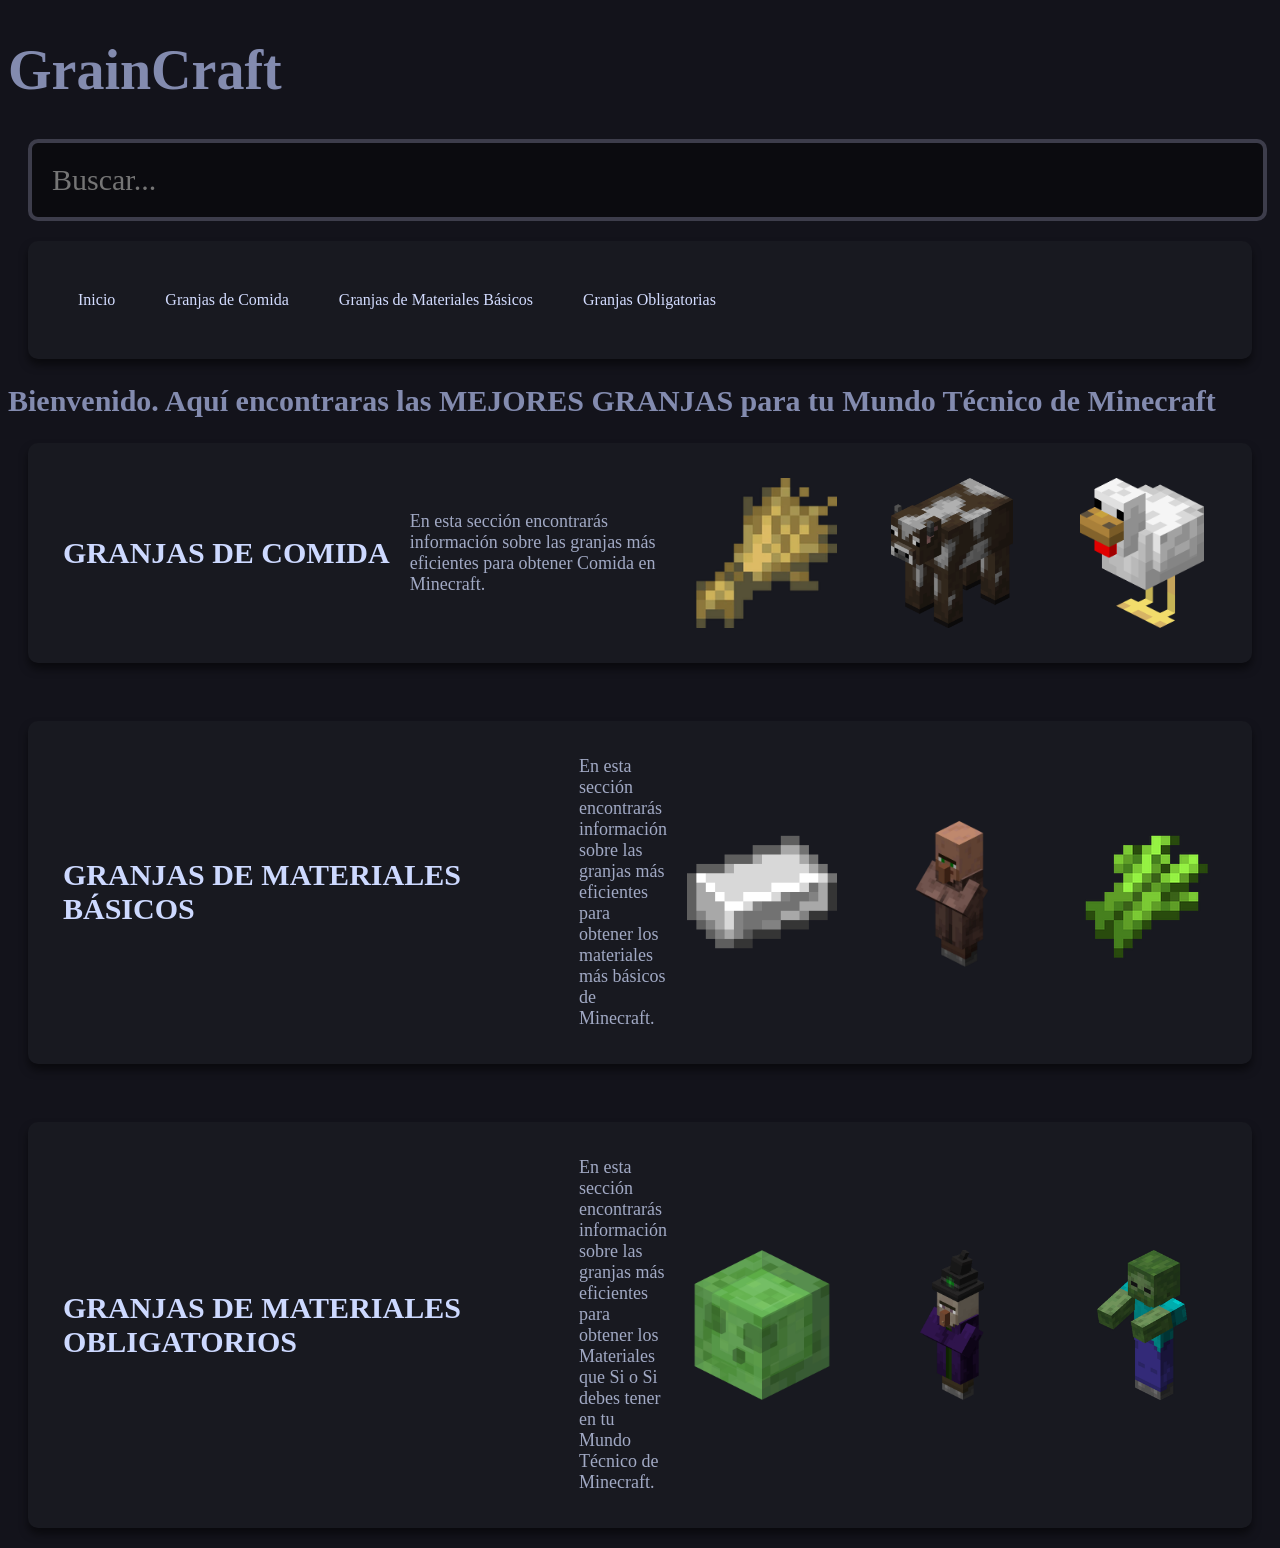
<file: index.html>
<!DOCTYPE html>
<html>

<head>
    <meta charset="UTF8">
    <title>GrainCraft</title>
    <link rel="stylesheet" href="style.css">
    <meta name="viewport" content="width=devide-width, initial-scale=1.0 /"> 
</head>
<body>
    <h1>GrainCraft</h1>
    
    <input type="search" placeholder="Buscar..." id="searchinput" oninput="searchFarms()"> 
    <nav>
        <section>
            <a href="index.html" target="_blank">Inicio</a>
            <a href="comida.html" target="_blank"> Granjas de Comida</a>
            <a href="materialesbasicos.html" target="_blank"> Granjas de Materiales Básicos</a>
            <a href="obligatorio.html" target="_blank"> Granjas Obligatorias</a>
        </section>
    </nav>

        <h2> Bienvenido. Aquí encontraras las MEJORES GRANJAS para tu Mundo Técnico de Minecraft </h2>

        <section class="DESTACADOS">
            <h2><a href="comida.html" target="_blank">GRANJAS DE COMIDA</a></h2>
            <p> En esta sección encontrarás información sobre las granjas más eficientes para obtener Comida en Minecraft.</p>
            <div class="contenedor-imagenes">
                <img src="IMG/Wheat_JE2_BE2.webp" alt="Cultivos"> 
                <img src="IMG/Temperate_Cow_JE6_BE3.png" alt="Vacas"> 
                <img src="IMG/Chicken_JE2_BE2.png" alt="Pollos"> 
            </div>
        </section>
        <br>
        <section class="DESTACADOS">
            <h2><a href="materialesbasicos.html" target="_blank">GRANJAS DE MATERIALES BÁSICOS</a></h2>
            <p> En esta sección encontrarás información sobre las granjas más eficientes para obtener los materiales más básicos de Minecraft.</p>
            <div class="contenedor-imagenes">    
                <img src="IMG/Iron_Ingot_JE3_BE2.png" alt="hierro"> 
                <img src="IMG/Plains_Villager_Base.webp" alt="Aldeanos"> 
                <img src="IMG/150px-Sugar_Cane_(item)_JE3_BE3.png" alt="Caña de Azúcar"> 
            </div>
        </section>
        <br>
        <section class="DESTACADOS">
            <h2><a href="obligatorio.html" target="_blank">GRANJAS DE MATERIALES OBLIGATORIOS</a></h2>
            <p> En esta sección encontrarás información sobre las granjas más eficientes para obtener los Materiales que Si o Si debes tener en tu Mundo Técnico de Minecraft.</p>
            <div class="contenedor-imagenes">
                <img src="IMG/Slime.png" alt="Slime"> 
                <img src="IMG/Witch.webp" alt="Bruja"> 
                <img src="IMG/150px-Zombie_JE3_BE2.png" alt="Mobs"> 
            </div>
        </section>
</body>

</html>
</file>
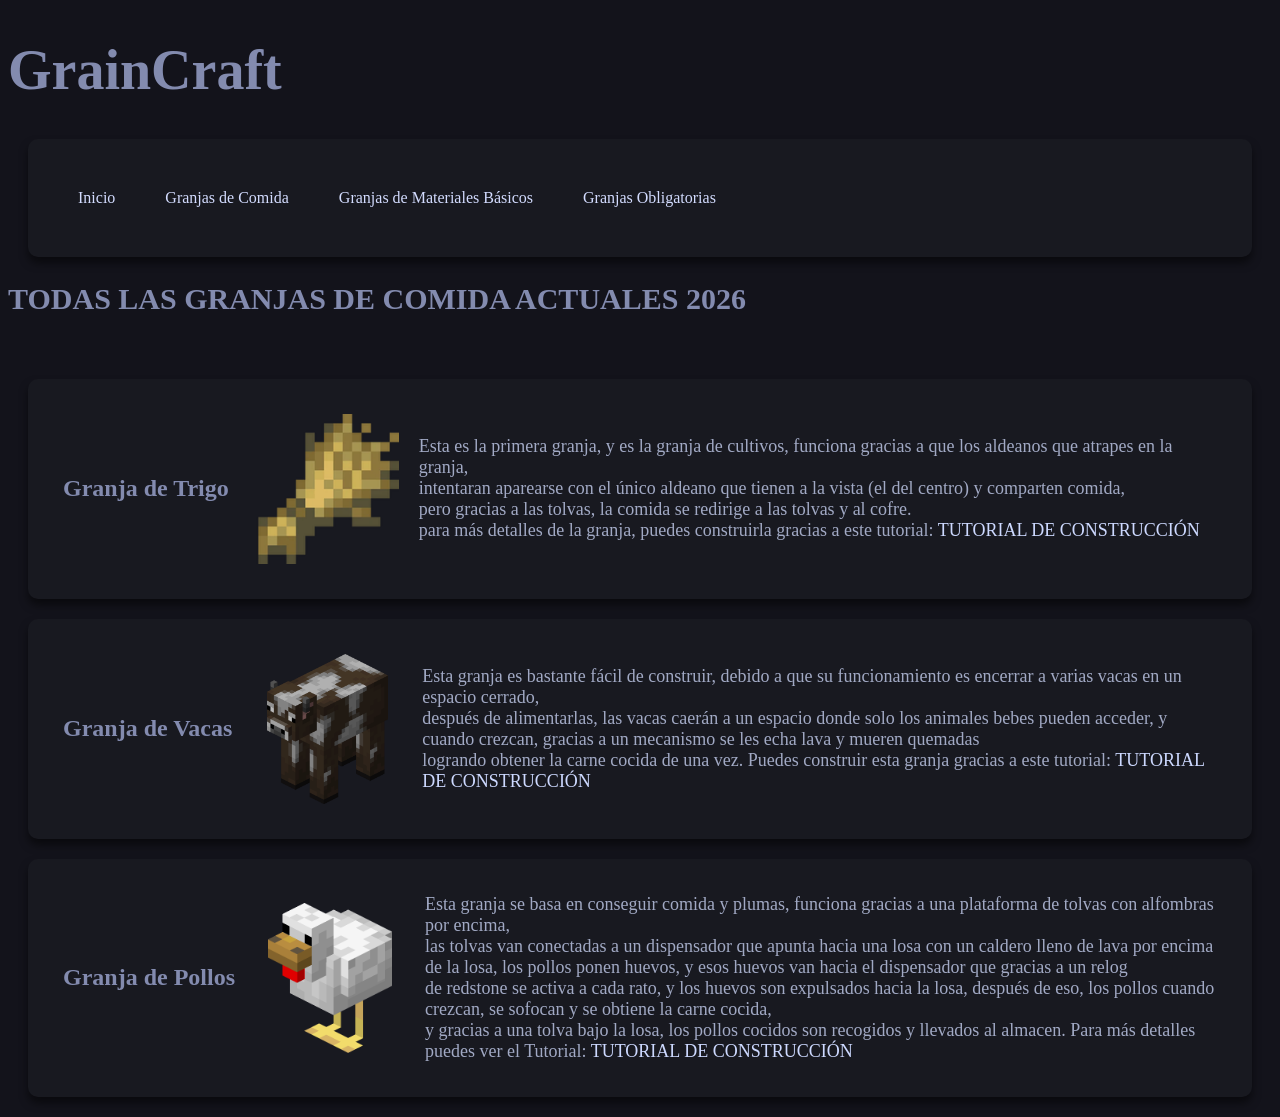
<file: comida.html>
<!DOCTYPE html>
<html>

<head>
    <meta charset="UTF8">
    <title>GrainCraft</title>
    <link rel="stylesheet" href="style.css">
</head>
<body>
    <h1>GrainCraft</h1>
    <nav>
        <section>
            <a href="index.html" target="_blank">Inicio</a>
            <a href="comida.html" target="_blank"> Granjas de Comida</a>
            <a href="materialesbasicos.html" target="_blank"> Granjas de Materiales Básicos</a>
            <a href="obligatorio.html" target="_blank"> Granjas Obligatorias</a>
        </section>
    </nav>
            <h2> TODAS LAS GRANJAS DE COMIDA ACTUALES 2026 </h2> <br>
        <section class="GRANJA">
            <h3>Granja de Trigo</h3>
            <div class="contenedor-imagenes">
                <img src="IMG/Wheat_JE2_BE2.webp" alt="Cultivos">
            </div>
            <p> Esta es la primera granja, y es la granja de cultivos, funciona gracias a que los aldeanos que atrapes en la granja,<br> intentaran aparearse con el único aldeano que tienen a la vista (el del centro) y comparten comida,<br> pero gracias a las tolvas, la comida se redirige a las tolvas y al cofre.<br> para más detalles de la granja, puedes construirla gracias a este tutorial: <a href="https://youtu.be/H8Gebi-e8vg?si=9EcWKfKLd2M1FLok" target="_blank">TUTORIAL DE CONSTRUCCIÓN</a></p>
        </section>

        <section class="GRANJA">
            <h3>Granja de Vacas</h3>
            <div class="contenedor-imagenes">
                <img src="IMG/Temperate_Cow_JE6_BE3.png" alt="Vacas">
            </div>
            <p> Esta granja es bastante fácil de construir, debido a que su funcionamiento es encerrar a varias vacas en un espacio cerrado,<br> después de alimentarlas, las vacas caerán a un espacio donde solo los animales bebes pueden acceder, y cuando crezcan, gracias a un mecanismo se les echa lava y mueren quemadas<br> logrando obtener la carne cocida de una vez. Puedes construir esta granja gracias a este tutorial: <a href="https://youtu.be/8VWPLHsGk9o?si=09J7XFOkq4Kq_7iV" target="_blank">TUTORIAL DE CONSTRUCCIÓN</a></p>
        </section>

        <section class="GRANJA">
            <h3>Granja de Pollos</h3>
            <div class="contenedor-imagenes">
                <img src="IMG/Chicken_JE2_BE2.png" alt="Pollo">
            </div>
            <p> Esta granja se basa en conseguir comida y plumas, funciona gracias a una plataforma de tolvas con alfombras por encima,<br> las tolvas van conectadas a un dispensador que apunta hacia una losa con un caldero lleno de lava por encima de la losa, los pollos ponen huevos, y esos huevos van hacia el dispensador que gracias a un relog<br> de redstone se activa a cada rato, y los huevos son expulsados hacia la losa, después de eso, los pollos cuando crezcan, se sofocan y se obtiene la carne cocida,<br> y gracias a una tolva bajo la losa, los pollos cocidos son recogidos y llevados al almacen. Para más detalles puedes ver el Tutorial: <a href="https://youtu.be/uS9T-_1WoxA?si=YiDrKUug64LY2HtQ" target="_blank">TUTORIAL DE CONSTRUCCIÓN</a> </p>
        </section>

</body>

</html>
</file>
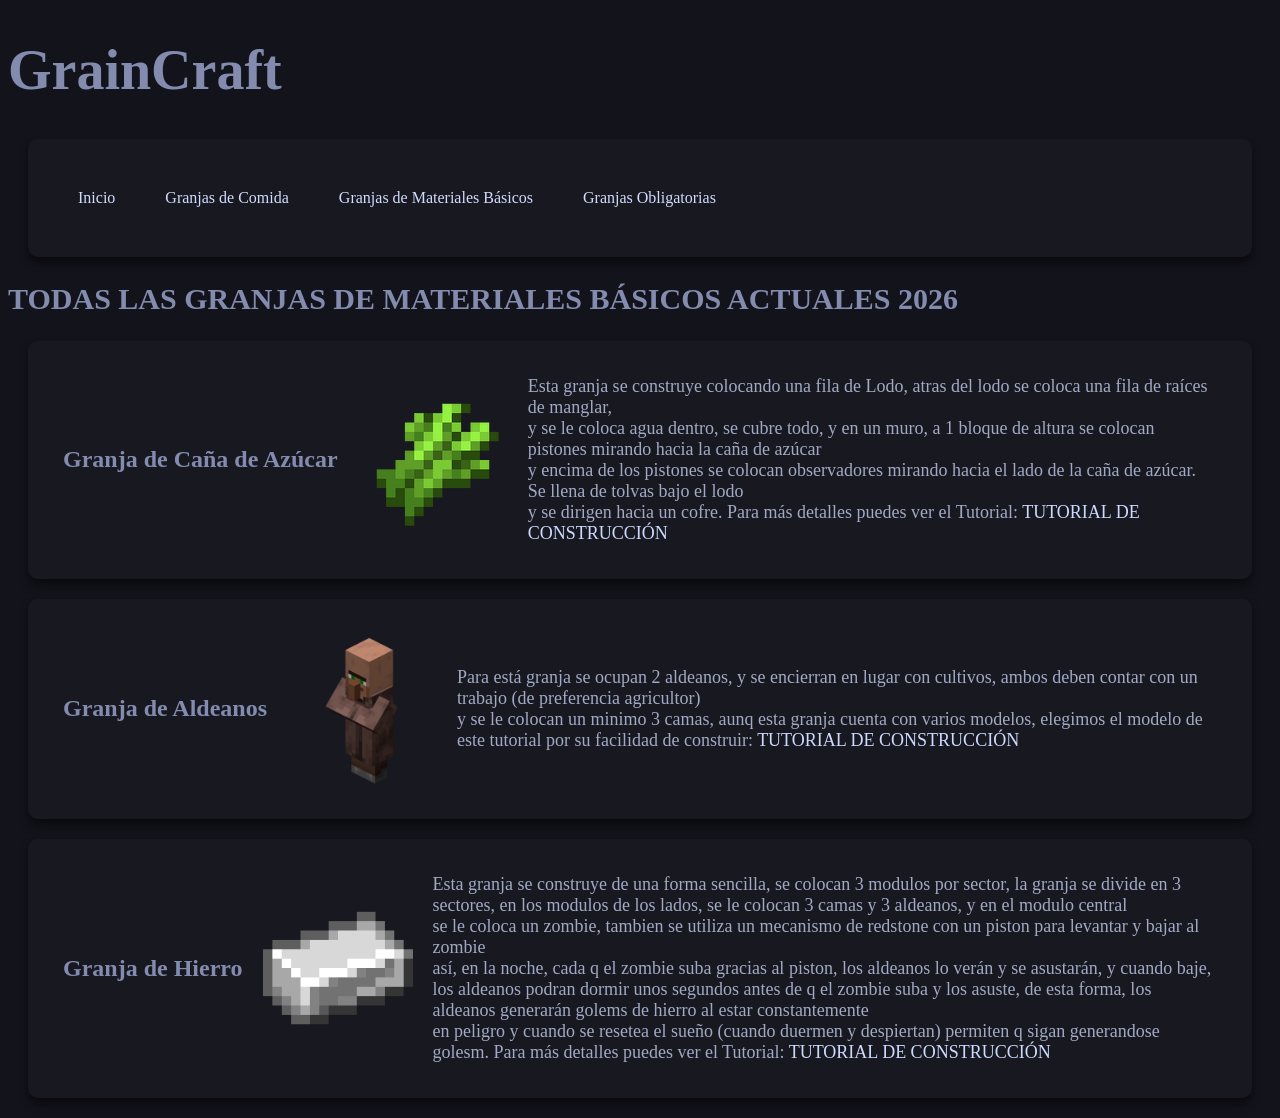
<file: materialesbasicos.html>
<!DOCTYPE html>
<html>

<head>
    <meta charset="UTF8">
    <title>GrainCraft</title>
    <link rel="stylesheet" href="style.css">
</head>
<body>
    <h1>GrainCraft</h1>
    <nav>
        <section>
            <a href="index.html" target="_blank">Inicio</a>
            <a href="comida.html" target="_blank"> Granjas de Comida</a>
            <a href="materialesbasicos.html" target="_blank"> Granjas de Materiales Básicos</a>
            <a href="obligatorio.html" target="_blank"> Granjas Obligatorias</a>
        </section>
    </nav>
        <h2> TODAS LAS GRANJAS DE MATERIALES BÁSICOS ACTUALES 2026 </h2>

        <section class="GRANJA">
            <h3>Granja de Caña de Azúcar</h3>
            <div class="contenedor-imagenes">
                <img src="IMG/150px-Sugar_Cane_(item)_JE3_BE3.png" alt="Caña de Azúcar">
            </div>
            <p> Esta granja se construye colocando una fila de Lodo, atras del lodo se coloca una fila de raíces de manglar,<br> y se le coloca agua dentro, se cubre todo, y en un muro, a 1 bloque de altura se colocan pistones mirando hacia la caña de azúcar<br> y encima de los pistones se colocan observadores mirando hacia el lado de la caña de azúcar. Se llena de tolvas bajo el lodo<br> y se dirigen hacia un cofre. Para más detalles puedes ver el Tutorial: <a href="https://youtu.be/__ZqniW5kic?si=nBrtZOqCNUlYRH2h" target="_blank">TUTORIAL DE CONSTRUCCIÓN</a></p>
        </section>

        <section class="GRANJA">
            <h3>Granja de Aldeanos</h3>
            <div class="contenedor-imagenes">
                <img src="IMG/Plains_Villager_Base.webp" alt="Aldeanos">
            </div>
            <p> Para está granja se ocupan 2 aldeanos, y se encierran en lugar con cultivos, ambos deben contar con un trabajo (de preferencia agricultor)<br> y se le colocan un minimo 3 camas, aunq esta granja cuenta con varios modelos, elegimos el modelo de este tutorial por su facilidad de construir: <a href="https://youtu.be/l9l-kOGytJ0?si=IBv6zkHsSS7itINk" target="_blank">TUTORIAL DE CONSTRUCCIÓN</a></p>
        </section>

        <section class="GRANJA">
            <h3>Granja de Hierro</h3>
            <div class="contenedor-imagenes">
                <img src="IMG/Iron_Ingot_JE3_BE2.png" alt="Hierro">
            </div>
            <p> Esta granja se construye de una forma sencilla, se colocan 3 modulos por sector, la granja se divide en 3 sectores, en los modulos de los lados, se le colocan 3 camas y 3 aldeanos, y en el modulo central<br> se le coloca un zombie, tambien se utiliza un mecanismo de redstone con un piston para levantar y bajar al zombie<br> así, en la noche, cada q el zombie suba gracias al piston, los aldeanos lo verán y se asustarán, y cuando baje, los aldeanos podran dormir unos segundos antes de q el zombie suba y los asuste, de esta forma, los aldeanos generarán golems de hierro al estar constantemente<br> en peligro y cuando se resetea el sueño (cuando duermen y despiertan) permiten q sigan generandose golesm. Para más detalles puedes ver el Tutorial: <a href="https://youtu.be/DOF-yOSeMjs?si=s9dpPZ2Yttvp8eeZ" target="_blank">TUTORIAL DE CONSTRUCCIÓN</a></p>


</body>

</html>
</file>
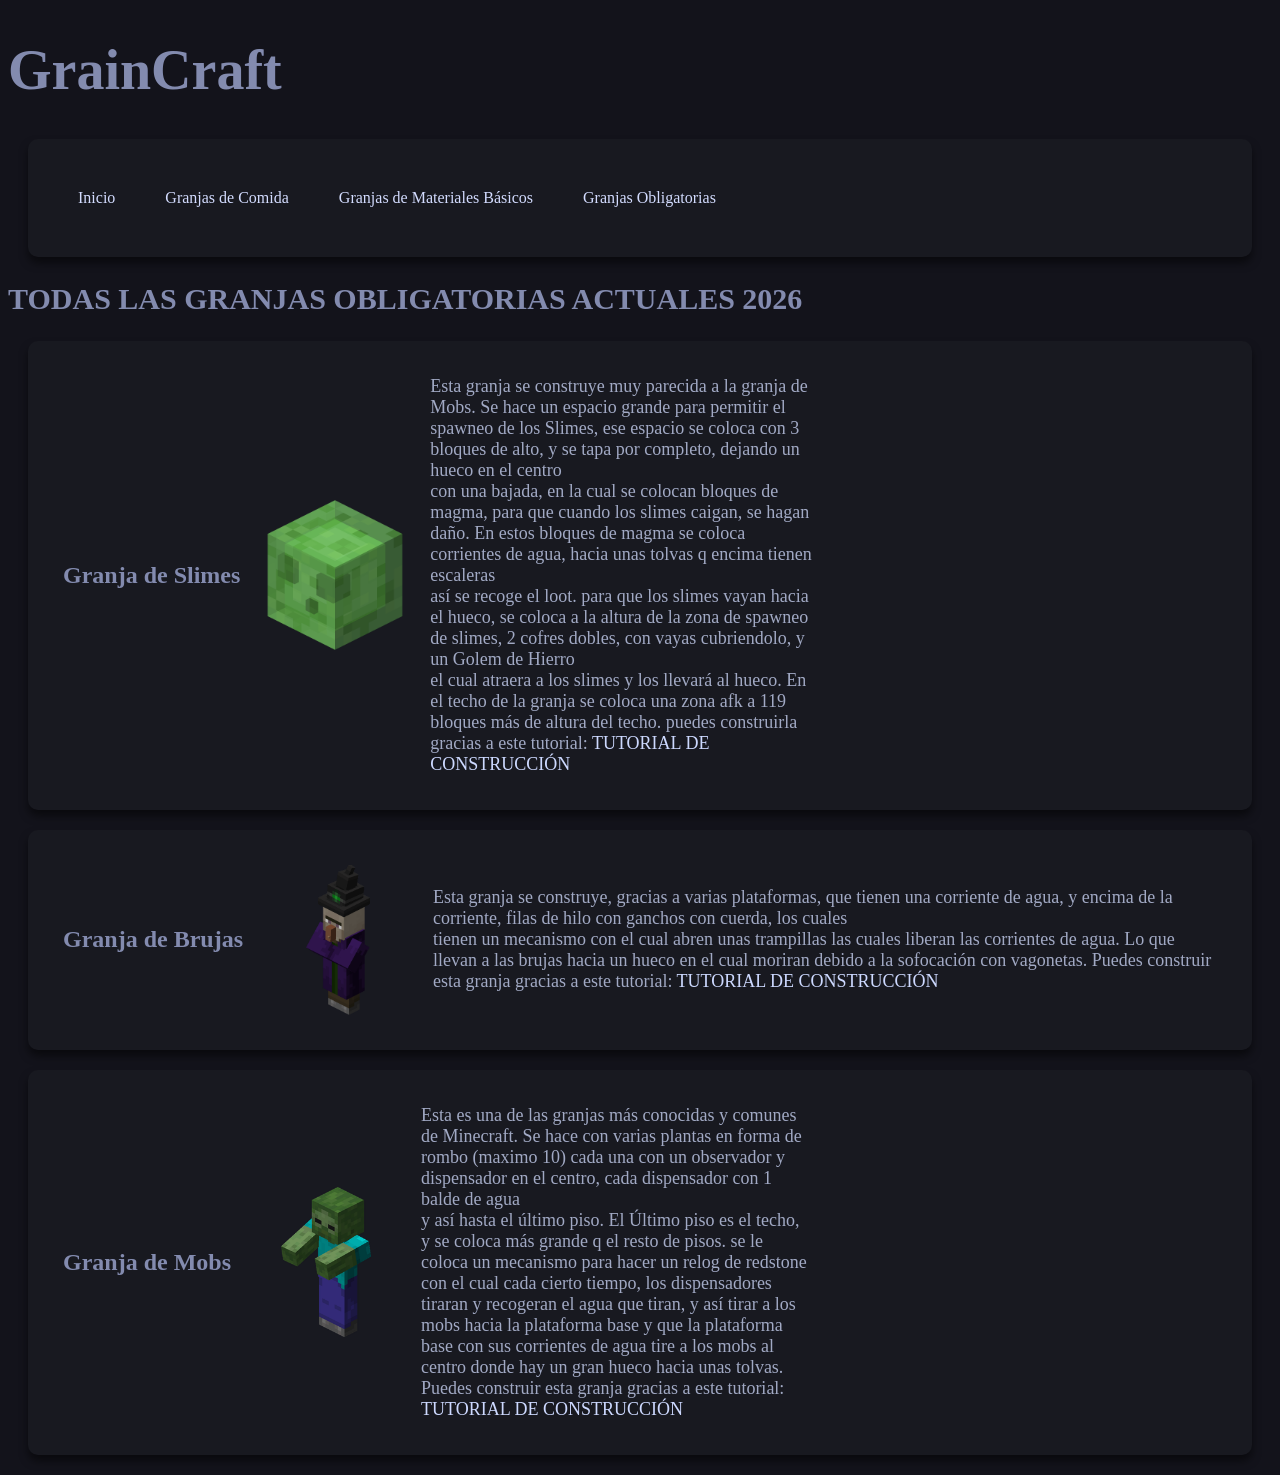
<file: obligatorio.html>
<!DOCTYPE html>
<html>

<head>
    <meta charset="UTF8">
    <title>GrainCraft</title>
    <link rel="stylesheet" href="style.css">
</head>
<body>
    <h1>GrainCraft</h1>
    <nav>
        <section>
            <a href="index.html" target="_blank">Inicio</a>
            <a href="comida.html" target="_blank"> Granjas de Comida</a>
            <a href="materialesbasicos.html" target="_blank"> Granjas de Materiales Básicos</a>
            <a href="obligatorio.html" target="_blank"> Granjas Obligatorias</a>
        </section>
    </nav>
        <h2> TODAS LAS GRANJAS OBLIGATORIAS ACTUALES 2026 </h2>

    <section class="GRANJA">
        <h3>Granja de Slimes</h3>
        <div class="contenedor-imagenes">
            <img src="IMG/Slime.png" alt="Slime" target="_blank">
        </div>
        <p> Esta granja se construye muy parecida a la granja de Mobs. Se hace un espacio grande para permitir el spawneo de los Slimes, ese espacio se coloca con 3 bloques de alto, y se tapa por completo, dejando un hueco en el centro<br> con una bajada, en la cual se colocan bloques de magma, para que cuando los slimes caigan, se hagan daño. En estos bloques de magma se coloca corrientes de agua, hacia unas tolvas q encima tienen escaleras<br> así se recoge el loot. para que los slimes vayan hacia el hueco, se coloca a la altura de la zona de spawneo de slimes, 2 cofres dobles, con vayas cubriendolo, y un Golem de Hierro<br> el cual atraera a los slimes y los llevará al hueco. En el techo de la granja se coloca una zona afk a 119 bloques más de altura del techo. puedes construirla gracias a este tutorial: <a href="https://youtu.be/TS4IARr11Gk?si=biBOqgeYMY2nfigo" target="_blank">TUTORIAL DE CONSTRUCCIÓN</a></p></p>
    </section>

    <section class="GRANJA">
        <h3>Granja de Brujas</h3>
        <div class="contenedor-imagenes">
            <img src="IMG/Witch.webp" alt="Bruja" target="_blank">
        </div>
        <p> Esta granja se construye, gracias a varias plataformas, que tienen una corriente de agua, y encima de la corriente, filas de hilo con ganchos con cuerda, los cuales<br> tienen un mecanismo con el cual abren unas trampillas las cuales liberan las corrientes de agua. Lo que llevan a las brujas hacia un hueco en el cual moriran debido a la sofocación con vagonetas. Puedes construir esta granja gracias a este tutorial: <a href="https://youtu.be/bdeuzp40Th0?si=mItxWGJrJgwRCpQy" target="_blank">TUTORIAL DE CONSTRUCCIÓN</a></p>
    </section>

    <section class="GRANJA">
        <h3>Granja de Mobs</h3>
        <div class="contenedor-imagenes">
            <img src="IMG/150px-Zombie_JE3_BE2.png" alt="Zombie" target="_blank">
        </div>
        <p> Esta es una de las granjas más conocidas y comunes de Minecraft. Se hace con varias plantas en forma de rombo (maximo 10) cada una con un observador y dispensador en el centro, cada dispensador con 1 balde de agua<br> y así hasta el último piso. El Último piso es el techo, y se coloca más grande q el resto de pisos. se le coloca un mecanismo para hacer un relog de redstone con el cual cada cierto tiempo, los dispensadores tiraran y recogeran el agua que tiran, y así tirar a los mobs hacia la plataforma base y que la plataforma base con sus corrientes de agua tire a los mobs al centro donde hay un gran hueco hacia unas tolvas. Puedes construir esta granja gracias a este tutorial: <a href="https://youtu.be/iI_UNGqSwh8?si=zJ7O3MxuxsNGNSRC" target="_blank">TUTORIAL DE CONSTRUCCIÓN</a></p></p>
    </section>

</body>

</html>
</file>
<file: style.css>
p {
color: rgb(161, 169, 196);
font-size: 18px;
}

body {
    background-color: rgb(19, 19, 27);
    font-family:'Alan Sans'
}

h1 {
    color: rgb(131, 139, 175);
    font-size: 56px;
    font-family: 'Alan Sans';
}

h2 {
    color: rgb(131, 139, 175);
    font-size: 30px;
    font-family: 'Alan Sans';
}

h3 {
    color: rgb(131, 139, 175);
    font-size: 24px;
    font-family: 'Alan Sans';
}

img {
display: block;
    margin-left: 2;
    margin-right: auto;
    width: 150px;
    height: 150px; /* Le das una altura fija */
    object-fit: contain; /* Esto asegura que la imagen no se deforme */
    border-radius: 10px;
}

section {
    margin: 10px;
    padding: 20px;
    background-color: rgb(24, 25, 32);
    border-radius: 10px;
    display: flex;
        align-items: center; /* Alinea verticalmente */
        gap: 20px; /* Espacio entre imagen y texto */
        margin: 20px;
        padding: 35px;
        background-color: rgb(24, 25, 32);
        border-radius: 10px;
    box-shadow: 0 6px 8px rgba(0, 0, 0, 0.5); 
}

section p {
    flex: 1; /* Esto le dice al párrafo que ocupe solo el espacio restante disponible */
    margin: 0; /* Esto elimina márgenes extra que a veces crean espacios innecesarios */
}

nav a {
        text-decoration: none; /* Quita el subrayado */
        color: rgb(211, 220, 255);
        padding: 15px; 
}

nav a:hover {
        color: white; /* Cambia a blanco cuando pasas el mouse */
        text-decoration: underline;
}

section h2:hover {
    color: white; /* Cambia a blanco cuando pasas el mouse */
    text-decoration: underline;
}

a {
    color: rgb(205, 217, 255);
    text-decoration: none;
}

section.DESTACADOS {
display: flex;
    justify-content: space-between; /* El título a la izquierda, las imágenes a la derecha */
    align-items: center;
}

.contenedor-imagenes {
    display: flex;
    gap: 40px; /* Aquí controlas el espacio entre las imágenes exclusivamente */
}

input[type="search"] {
    width: 98%;
    padding: 20px;
    margin: 20px 20px;
    display: flex; 
    align-items: center;
    box-sizing: border-box;
    background-color: rgb(11, 11, 15);
    border: 4px solid rgb(61, 61, 75);
    font-size: 30px;
    font-family: 'Alan Sans';
    border-radius: 10px;
}

@keyframes Show{
    from {
        opacity: 0; scale: 10%
    }
    
    to {
        opacity: 1; scale: 100%
    }
}

section.DESTACADOS {
    view-timeline-name: --reveal;
    animation-name: Show;
    animation-fill-mode: both;

    animation-timeline: --reveal;
    animation-range: entry 0% cover 25%;
}

section.GRANJA {
    view-timeline-name: --reveal;
    animation-name: Show;
    animation-fill-mode: both;

    animation-timeline: --reveal;
    animation-range: entry 0% cover 25%;
}
</file>
